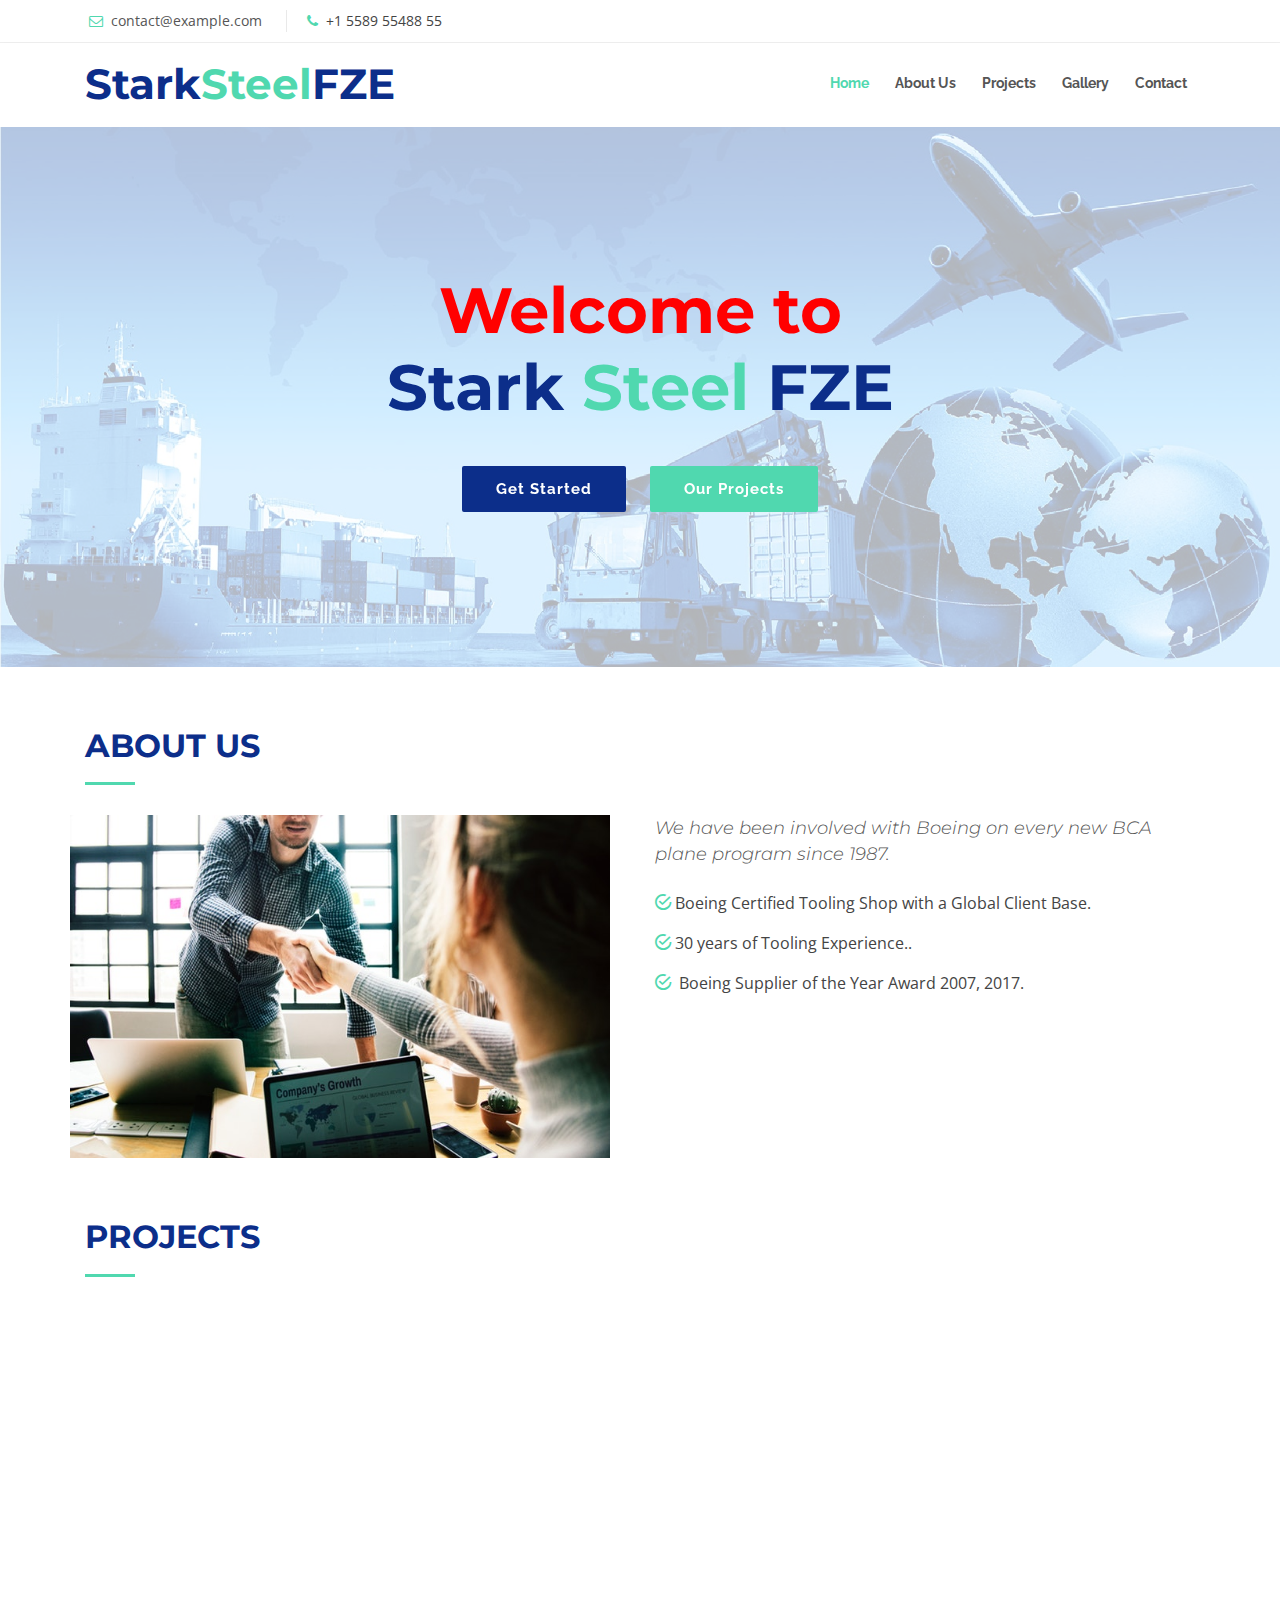
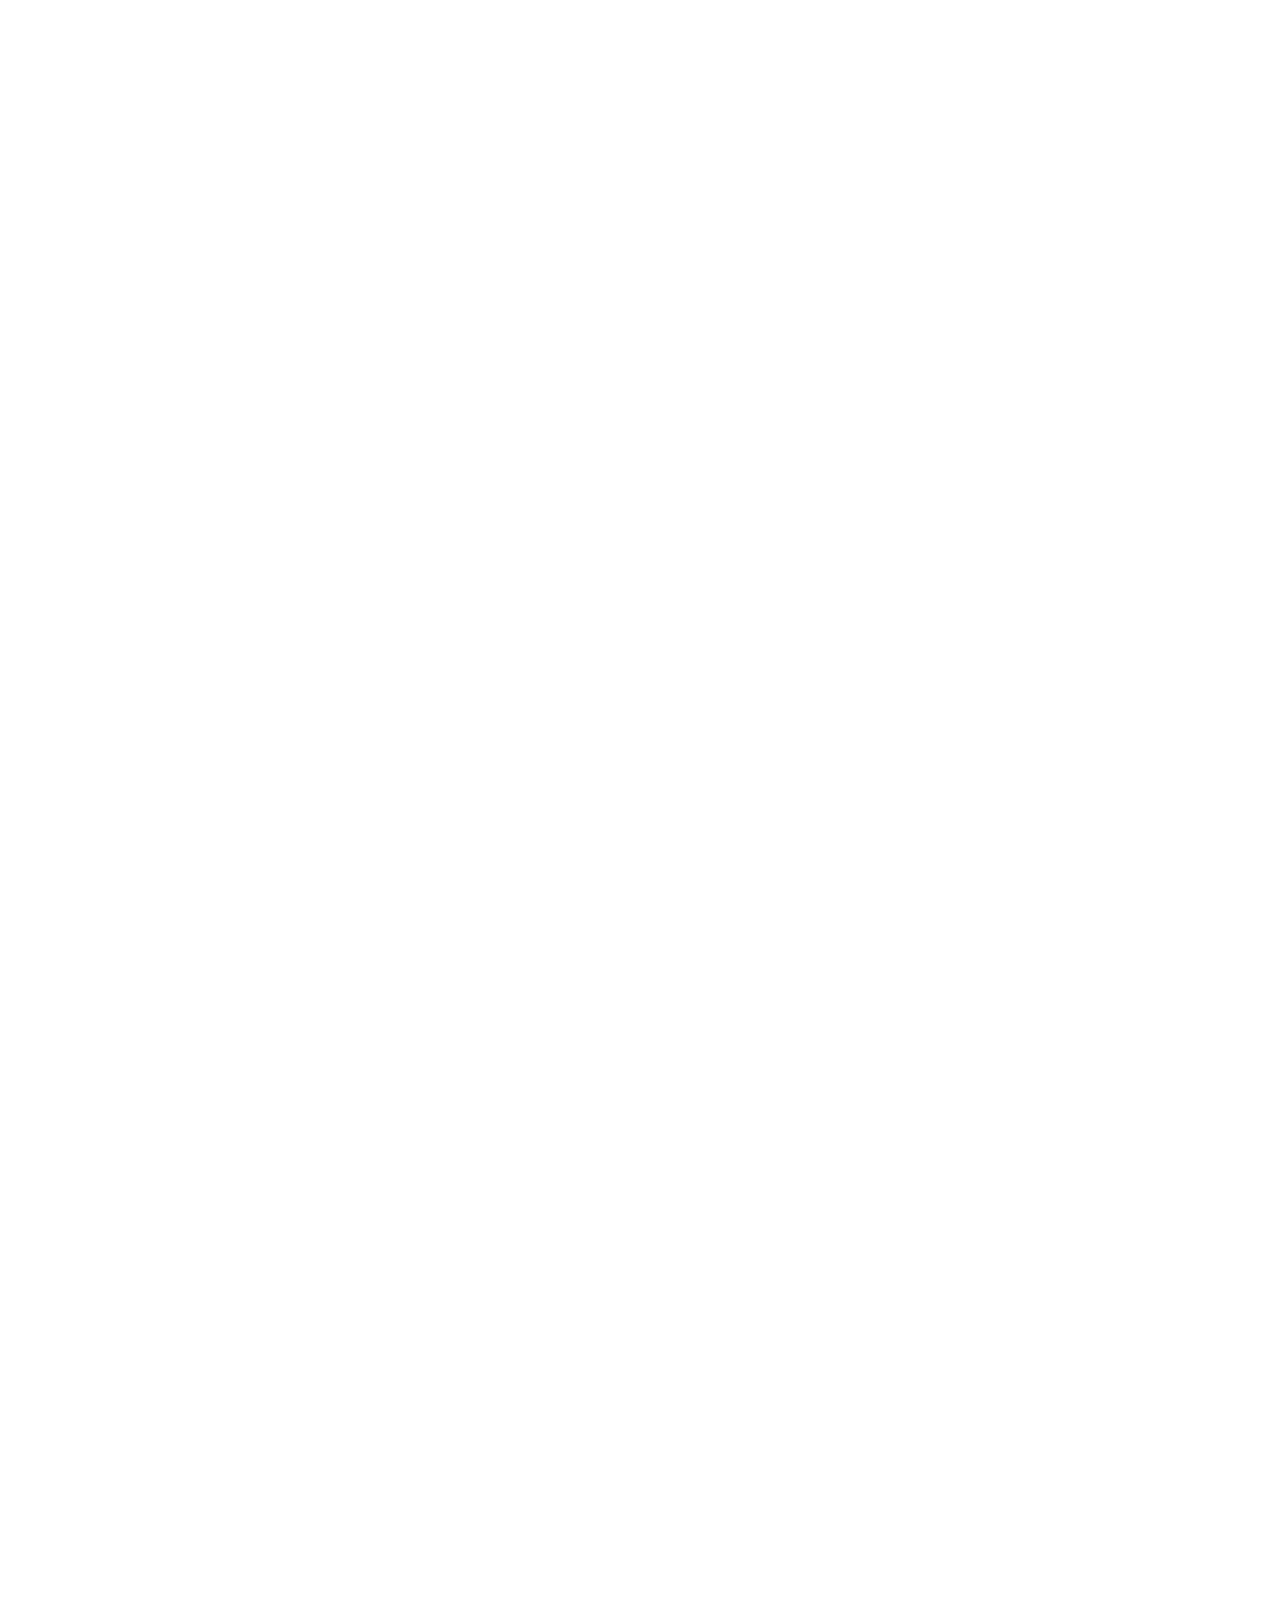
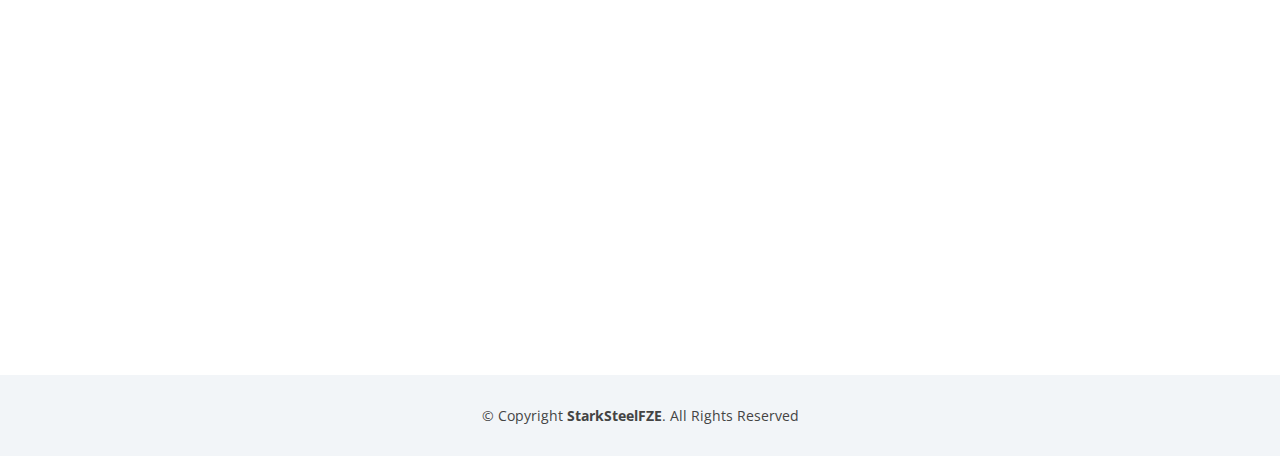
<file: index.html>
<!DOCTYPE html>
<html lang="en">
<head>
  <meta charset="utf-8">
  <title>Stark Steel FZE</title>
  <meta content="width=device-width, initial-scale=1.0" name="viewport">
  <meta content="" name="keywords">
  <meta content="" name="description">

  <!-- Favicons -->
  <link href="img/favicon.png" rel="icon">
  <link href="img/apple-touch-icon.png" rel="apple-touch-icon">

  <!-- Google Fonts -->
  <link href="https://fonts.googleapis.com/css?family=Open+Sans:300,300i,400,400i,700,700i|Raleway:300,400,500,700,800|Montserrat:300,400,700" rel="stylesheet">

  <!-- Bootstrap CSS File -->
  <link href="lib/bootstrap/css/bootstrap.min.css" rel="stylesheet">

  <!-- Libraries CSS Files -->
  <link href="lib/font-awesome/css/font-awesome.min.css" rel="stylesheet">
  <link href="lib/animate/animate.min.css" rel="stylesheet">
  <link href="lib/ionicons/css/ionicons.min.css" rel="stylesheet">
  <link href="lib/owlcarousel/assets/owl.carousel.min.css" rel="stylesheet">
  <link href="lib/magnific-popup/magnific-popup.css" rel="stylesheet">
  <link href="lib/ionicons/css/ionicons.min.css" rel="stylesheet">

  <!-- Main Stylesheet File -->
  <link href="css/style.css" rel="stylesheet">

  <!-- =======================================================
    Theme Name: Reveal
    Theme URL: https://bootstrapmade.com/reveal-bootstrap-corporate-template/
    Author: BootstrapMade.com
    License: https://bootstrapmade.com/license/
  ======================================================= -->
</head>

<body id="body">

  <!--==========================
    Top Bar
  ============================-->
  <section id="topbar" class="d-none d-lg-block">
    <div class="container clearfix">
      <div class="contact-info float-left">
        <i class="fa fa-envelope-o"></i> <a href="mailto:contact@example.com">contact@example.com</a>
        <i class="fa fa-phone"></i> +1 5589 55488 55
      </div>
     
    </div>
  </section>

  <!--==========================
    Header
  ============================-->
  <header id="header">
    <div class="container">

      <div id="logo" class="pull-left">
        <h1><a href="#body" class="scrollto">Stark<span>Steel</span>FZE</a></h1>
        <!-- Uncomment below if you prefer to use an image logo -->
        <!-- <a href="#body"><img src="img/logo.png" alt="" title="" /></a>-->
      </div>

      <nav id="nav-menu-container">
        <ul class="nav-menu">
          <li class="menu-active"><a href="#body">Home</a></li>
          <li><a href="#about">About Us</a></li>
          <li><a href="#services">Projects</a></li>
          <li><a href="#portfolio">Gallery</a></li>
          <li><a href="#contact">Contact</a></li>
        </ul>
      </nav><!-- #nav-menu-container -->
    </div>
  </header><!-- #header -->

  <!--==========================
    Intro Section
  ============================-->
  <section id="intro">

    <div class="intro-content">
      <h2> <span id='kırmızı'>Welcome to </span> <br>Stark <span>Steel</span> FZE </h2>
      <div>
        <a href="#about" class="btn-get-started scrollto">Get Started</a>
        <a href="#services" class="btn-projects scrollto">Our Projects</a>
      </div>
    </div>

    <div id="intro-carousel" class="owl-carousel" >
      <div class="item" style="background-image: url('img/intro-carousel/1.jpg');"></div>
      <div class="item" style="background-image: url('img/intro-carousel/2.jpg');"></div>
      <div class="item" style="background-image: url('img/intro-carousel/3.jpg');"></div>
      <div class="item" style="background-image: url('img/intro-carousel/4.jpg');"></div>
      <div class="item" style="background-image: url('img/intro-carousel/5.jpg');"></div>
    </div>

  </section><!-- #intro -->

  <main id="main">

    <!--==========================
      About Section


      


Boeing Delegated Inspection Facility.

30 years of Tooling Experience.

11 Boeing Gold Excellence Awards.

Boeing Supplier of the Year Award 2007, 2017.


    ============================-->

    <section id="about" class="wow fadeInUp">
        <div class="section-header container">
            <h2>About Us</h2>
        
          </div>
      <div class="container">
        <div class="row">
          <div class="col-lg-6 about-img">
            <img src="img/about-img.jpg" alt="">
          </div>
          <div class="col-lg-6 content">
            <h3>We have been involved with Boeing on every new BCA plane program since 1987.</h3>

            <ul>
              <li><i class="ion-android-checkmark-circle"></i>Boeing Certified Tooling Shop with a Global Client Base.</li>
              <li><i class="ion-android-checkmark-circle"></i>30 years of Tooling Experience..</li>
              <li><i class="ion-android-checkmark-circle"></i>
                Boeing Supplier of the Year Award 2007, 2017.
                </li>
            </ul>

          </div>
        </div>

      </div>
    </section><!-- #about -->

    <!--==========================
      Services Section
    ============================-->
    <section id="services">
      <div class="container">
        <div class="section-header">
          <h2>Projects</h2>

        <div class="row">

          <div class="col-lg-6">
            <div class="box wow fadeInLeft">
              <div class="icon"><img src="img/projects/1.jpg"  height="73" width="73"></div>
              <h4 class="title"><a href="">Greenhouse</a></h4>
              <p class="description">Voluptatum deleniti atque corrupti quos dolores et quas molestias excepturi sint occaecati cupiditate non provident etiro rabeta lingo.</p>
            </div>
          </div>

          <div class="col-lg-6">
            <div class="box wow fadeInRight">
                <div class="icon"><img src="img/projects/2.jpg"  height="73" width="73"></div>
              <h4 class="title"><a href="">Plantation</a></h4>
              <p class="description">Minim veniam, quis nostrud exercitation ullamco laboris nisi ut aliquip ex ea commodo consequat tarad limino ata nodera clas.</p>
            </div>
          </div>

          <div class="col-lg-6">
            <div class="box wow fadeInLeft" data-wow-delay="0.2s">
                <div class="icon"><img src="img/projects/3.jpg"  height="73" width="73"></div>
              <h4 class="title"><a href="">Construction</a></h4>
              <p class="description">Duis aute irure dolor in reprehenderit in voluptate velit esse cillum dolore eu fugiat nulla pariatur trinige zareta lobur trade.</p>
            </div>
          </div>

          <div class="col-lg-6">
            <div class="box wow fadeInRight" data-wow-delay="0.2s">
                <div class="icon"><img src="img/projects/4.jpg"  height="73" width="73"></div>
              <h4 class="title"><a href="">Trade</a></h4>
              <p class="description">Excepteur sint occaecat cupidatat non proident, sunt in culpa qui officia deserunt mollit anim id est laborum rideta zanox satirente madera</p>
            </div>
          </div>

        </div>

      </div>
    </section><!-- #services -->

 
    <!--==========================
      Our Portfolio Section
    ============================-->
    <section id="portfolio" class="wow fadeInUp">
      <div class="container">
        <div class="section-header">
          <h2>GALLERY</h2>
        
        </div>
      </div>

      <div class="container-fluid">
        <div class="row no-gutters">

          <div class="col-lg-3 col-md-4">
            <div class="portfolio-item wow fadeInUp">
              <a href="img/portfolio/1.jpg" class="portfolio-popup">
                <img src="img/portfolio/1.jpg" alt="">
              </a>
            </div>
          </div>

          <div class="col-lg-3 col-md-4">
            <div class="portfolio-item wow fadeInUp">
              <a href="img/portfolio/2.jpg" class="portfolio-popup">
                <img src="img/portfolio/2.jpg" alt="">
              
              </a>
            </div>
          </div>

          <div class="col-lg-3 col-md-4">
            <div class="portfolio-item wow fadeInUp">
              <a href="img/portfolio/3.jpg" class="portfolio-popup">
                <img src="img/portfolio/3.jpg" alt="">
              
              </a>
            </div>
          </div>

          <div class="col-lg-3 col-md-4">
            <div class="portfolio-item wow fadeInUp">
              <a href="img/portfolio/4.jpg" class="portfolio-popup">
                <img src="img/portfolio/4.jpg" alt="">
               
              </a>
            </div>
          </div>

          <div class="col-lg-3 col-md-4">
            <div class="portfolio-item wow fadeInUp">
              <a href="img/portfolio/5.jpg" class="portfolio-popup">
                <img src="img/portfolio/5.jpg" alt="">
              
              </a>
            </div>
          </div>

          <div class="col-lg-3 col-md-4">
            <div class="portfolio-item wow fadeInUp">
              <a href="img/portfolio/6.jpg" class="portfolio-popup">
                <img src="img/portfolio/6.jpg" alt="">
              
              </a>
            </div>
          </div>

          <div class="col-lg-3 col-md-4">
            <div class="portfolio-item wow fadeInUp">
              <a href="img/portfolio/7.jpg" class="portfolio-popup">
                <img src="img/portfolio/7.jpg" alt="">
               
              </a>
            </div>
          </div>

          <div class="col-lg-3 col-md-4">
            <div class="portfolio-item wow fadeInUp">
              <a href="img/portfolio/8.jpg" class="portfolio-popup">
                <img src="img/portfolio/8.jpg" alt="">
               
              </a>
            </div>
          </div>

        </div>

      </div>
    </section><!-- #portfolio -->


    <!--==========================
      Contact Section
    ============================-->
    <section id="contact" class="wow fadeInUp">
      <div class="container">
        <div class="section-header">
          <h2>Contact Us</h2>
          <p>Sed tamen tempor magna labore dolore dolor sint tempor duis magna elit veniam aliqua esse amet veniam enim export quid quid veniam aliqua eram noster malis nulla duis fugiat culpa esse aute nulla ipsum velit export irure minim illum fore</p>
        </div>

        <div class="row contact-info">

          <div class="col-md-4">
            <div class="contact-address">
              <i class="ion-ios-location-outline"></i>
              <h3>Address</h3>
              <address>A108 Adam Street, NY 535022, USA</address>
            </div>
          </div>

          <div class="col-md-4">
            <div class="contact-phone">
              <i class="ion-ios-telephone-outline"></i>
              <h3>Phone Number</h3>
              <p><a href="tel:+155895548855">+1 5589 55488 55</a></p>
            </div>
          </div>

          <div class="col-md-4">
            <div class="contact-email">
              <i class="ion-ios-email-outline"></i>
              <h3>Email</h3>
              <p><a href="mailto:info@example.com">info@example.com</a></p>
            </div>
          </div>

        </div>
      </div>

      <div class="container mb-4">
        <iframe src="https://www.google.com.qa/maps/d/embed?mid=1U3JFNgmi-qPoxDX793dVaJAJeuYMs4d9" width="100%" height="380" frameborder="0" style="border:0" allowfullscreen></iframe>
      </div>


      <div class="container">
        <div class="form">
          <div id="sendmessage">Your message has been sent. Thank you!</div>
          <div id="errormessage"></div>
          <form action="" method="post" role="form" class="contactForm">
            <div class="form-row">
              <div class="form-group col-md-6">
                <input type="text" name="name" class="form-control" id="name" placeholder="Your Name" data-rule="minlen:4" data-msg="Please enter at least 4 chars" />
                <div class="validation"></div>
              </div>
              <div class="form-group col-md-6">
                <input type="email" class="form-control" name="email" id="email" placeholder="Your Email" data-rule="email" data-msg="Please enter a valid email" />
                <div class="validation"></div>
              </div>
            </div>
            <div class="form-group">
              <input type="text" class="form-control" name="subject" id="subject" placeholder="Subject" data-rule="minlen:4" data-msg="Please enter at least 8 chars of subject" />
              <div class="validation"></div>
            </div>
            <div class="form-group">
              <textarea class="form-control" name="message" rows="5" data-rule="required" data-msg="Please write something for us" placeholder="Message"></textarea>
              <div class="validation"></div>
            </div>
            <div class="text-center"><button type="submit">Send Message</button></div>
          </form>
        </div>

      </div>
    </section><!-- #contact -->

  </main>

  <!--==========================
    Footer
  ============================-->
  <footer id="footer">
    <div class="container">
      <div class="copyright">
        &copy; Copyright <strong>StarkSteelFZE</strong>. All Rights Reserved
      </div>
      <div class="credits">
        <!--
          All the links in the footer should remain intact.
          You can delete the links only if you purchased the pro version.
          Licensing information: https://bootstrapmade.com/license/
          Purchase the pro version with working PHP/AJAX contact form: https://bootstrapmade.com/buy/?theme=Reveal
        -->
       <div id='transparent'>Designed by <a href="https://bootstrapmade.com/">BootstrapMade</a></div> 
      </div>
    </div>
  </footer><!-- #footer -->

  <a href="#" class="back-to-top"><i class="fa fa-chevron-up"></i></a>

  <!-- JavaScript Libraries -->
  <script src="lib/jquery/jquery.min.js"></script>
  <script src="lib/jquery/jquery-migrate.min.js"></script>
  <script src="lib/bootstrap/js/bootstrap.bundle.min.js"></script>
  <script src="lib/easing/easing.min.js"></script>
  <script src="lib/superfish/hoverIntent.js"></script>
  <script src="lib/superfish/superfish.min.js"></script>
  <script src="lib/wow/wow.min.js"></script>
  <script src="lib/owlcarousel/owl.carousel.min.js"></script>
  <script src="lib/magnific-popup/magnific-popup.min.js"></script>
  <script src="lib/sticky/sticky.js"></script>

  <!-- Contact Form JavaScript File -->
  <script src="contactform/contactform.js"></script>

  <!-- Template Main Javascript File -->
  <script src="js/main.js"></script>

</body>
</html>
</file>
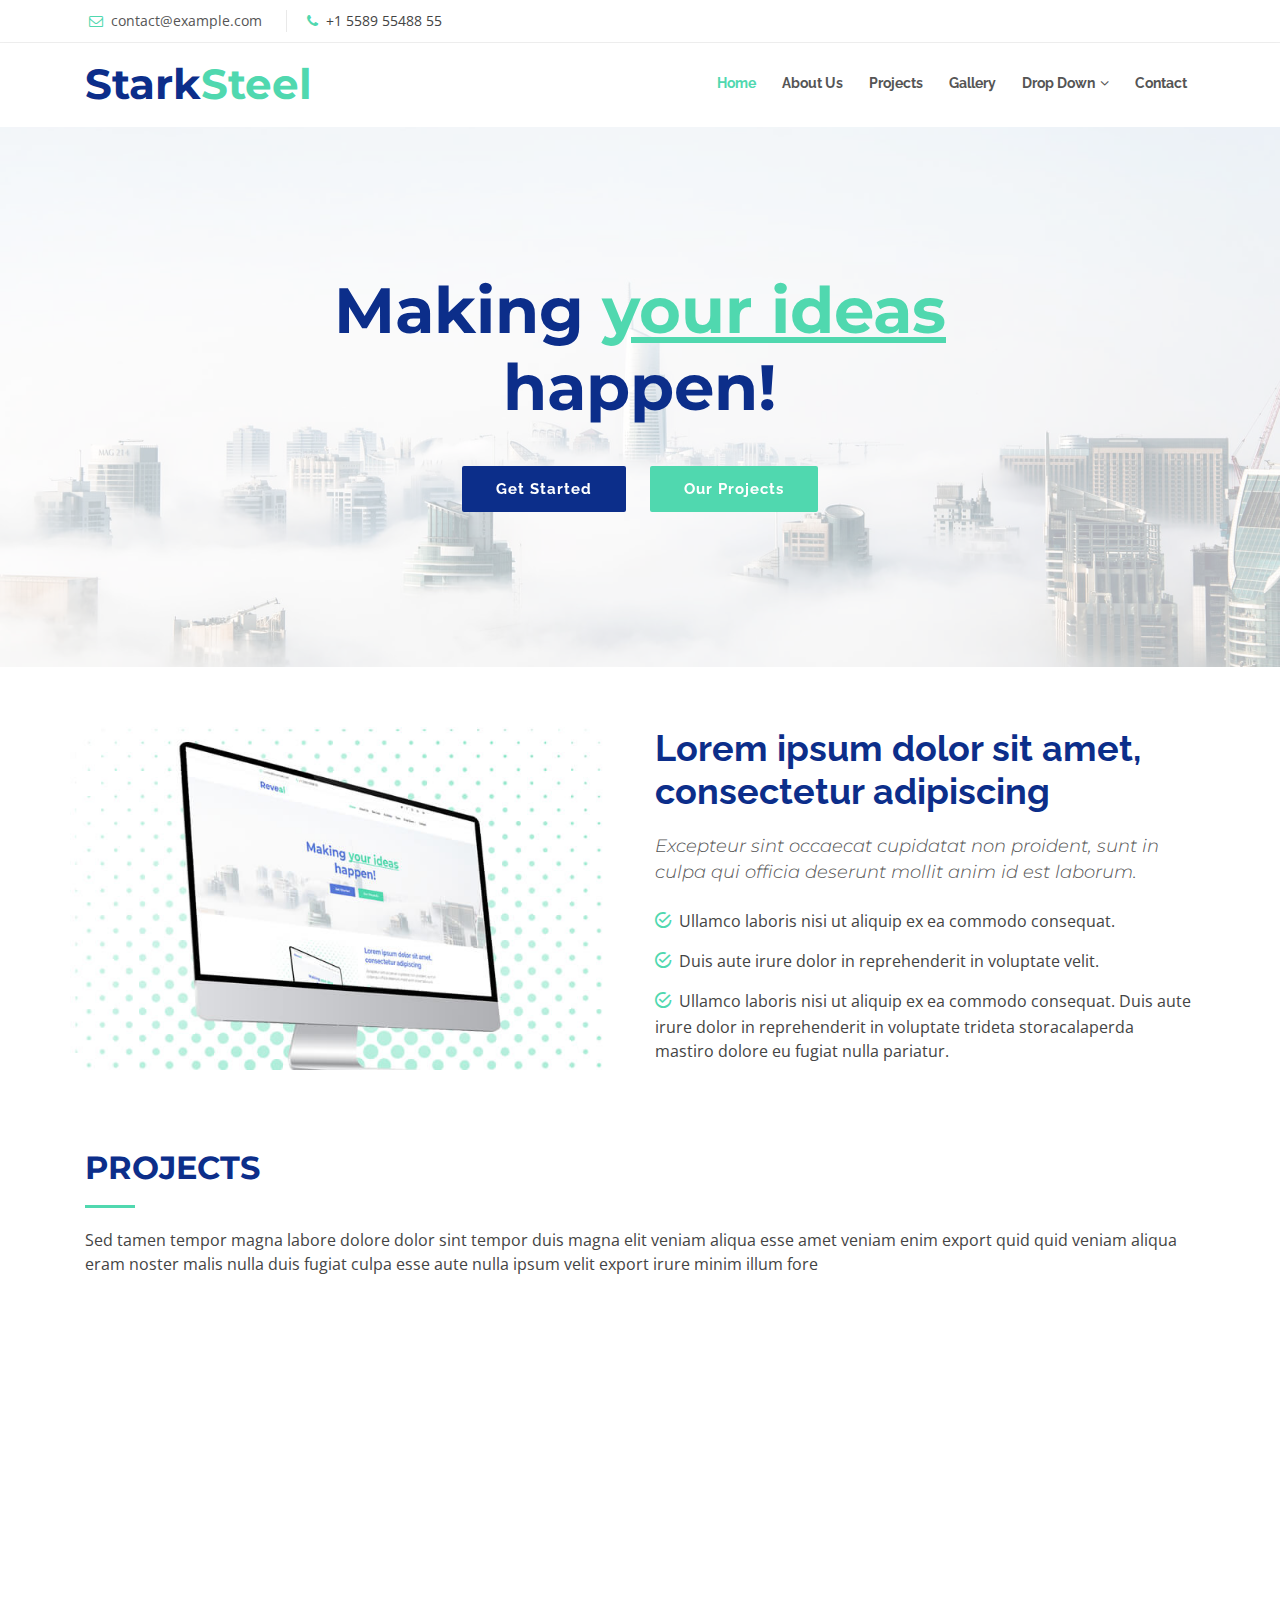
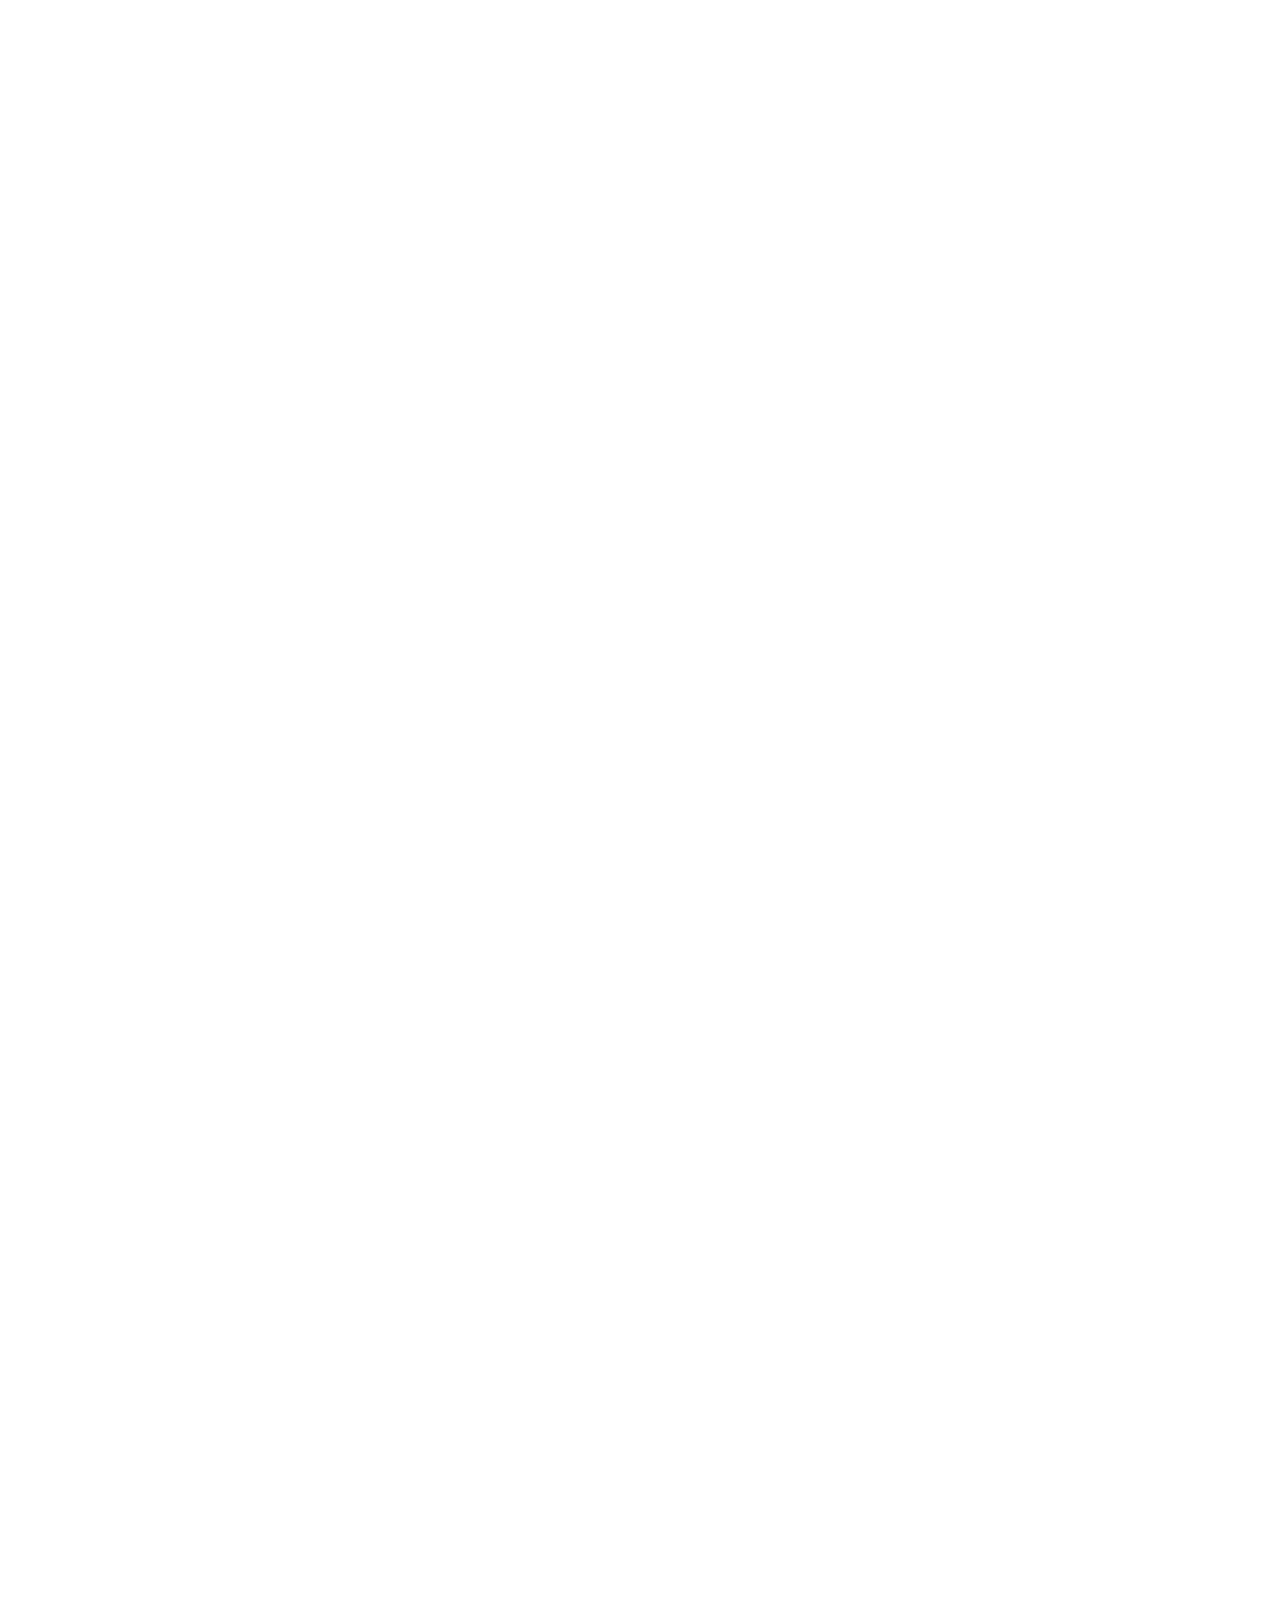
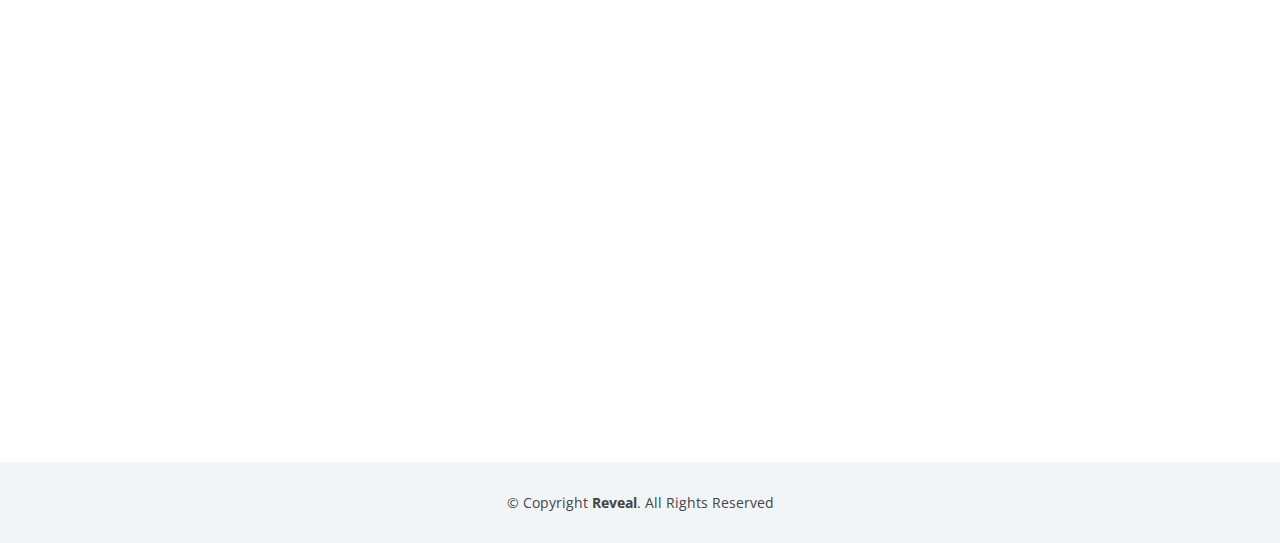
<file: StarkSteel/index.html>
<!DOCTYPE html>
<html lang="en">
<head>
  <meta charset="utf-8">
  <title>Stark Steel</title>
  <meta content="width=device-width, initial-scale=1.0" name="viewport">
  <meta content="" name="keywords">
  <meta content="" name="description">

  <!-- Favicons -->
  <link href="img/favicon.png" rel="icon">
  <link href="img/apple-touch-icon.png" rel="apple-touch-icon">

  <!-- Google Fonts -->
  <link href="https://fonts.googleapis.com/css?family=Open+Sans:300,300i,400,400i,700,700i|Raleway:300,400,500,700,800|Montserrat:300,400,700" rel="stylesheet">

  <!-- Bootstrap CSS File -->
  <link href="lib/bootstrap/css/bootstrap.min.css" rel="stylesheet">

  <!-- Libraries CSS Files -->
  <link href="lib/font-awesome/css/font-awesome.min.css" rel="stylesheet">
  <link href="lib/animate/animate.min.css" rel="stylesheet">
  <link href="lib/ionicons/css/ionicons.min.css" rel="stylesheet">
  <link href="lib/owlcarousel/assets/owl.carousel.min.css" rel="stylesheet">
  <link href="lib/magnific-popup/magnific-popup.css" rel="stylesheet">
  <link href="lib/ionicons/css/ionicons.min.css" rel="stylesheet">

  <!-- Main Stylesheet File -->
  <link href="css/style.css" rel="stylesheet">

  <!-- =======================================================
    Theme Name: Reveal
    Theme URL: https://bootstrapmade.com/reveal-bootstrap-corporate-template/
    Author: BootstrapMade.com
    License: https://bootstrapmade.com/license/
  ======================================================= -->
</head>

<body id="body">

  <!--==========================
    Top Bar
  ============================-->
  <section id="topbar" class="d-none d-lg-block">
    <div class="container clearfix">
      <div class="contact-info float-left">
        <i class="fa fa-envelope-o"></i> <a href="mailto:contact@example.com">contact@example.com</a>
        <i class="fa fa-phone"></i> +1 5589 55488 55
      </div>
     
    </div>
  </section>

  <!--==========================
    Header
  ============================-->
  <header id="header">
    <div class="container">

      <div id="logo" class="pull-left">
        <h1><a href="#body" class="scrollto">Stark<span>Steel</span></a></h1>
        <!-- Uncomment below if you prefer to use an image logo -->
        <!-- <a href="#body"><img src="img/logo.png" alt="" title="" /></a>-->
      </div>

      <nav id="nav-menu-container">
        <ul class="nav-menu">
          <li class="menu-active"><a href="#body">Home</a></li>
          <li><a href="#about">About Us</a></li>
          <li><a href="#services">Projects</a></li>
          <li><a href="#portfolio">Gallery</a></li>
          <li class="menu-has-children"><a href="">Drop Down</a>
            <ul>
              <li><a href="#">Drop Down 1</a></li>
              <li><a href="#">Drop Down 3</a></li>
              <li><a href="#">Drop Down 4</a></li>
              <li><a href="#">Drop Down 5</a></li>
            </ul>
          </li>
          <li><a href="#contact">Contact</a></li>
        </ul>
      </nav><!-- #nav-menu-container -->
    </div>
  </header><!-- #header -->

  <!--==========================
    Intro Section
  ============================-->
  <section id="intro">

    <div class="intro-content">
      <h2>Making <span>your ideas</span><br>happen!</h2>
      <div>
        <a href="#about" class="btn-get-started scrollto">Get Started</a>
        <a href="#portfolio" class="btn-projects scrollto">Our Projects</a>
      </div>
    </div>

    <div id="intro-carousel" class="owl-carousel" >
      <div class="item" style="background-image: url('img/intro-carousel/1.jpg');"></div>
      <div class="item" style="background-image: url('img/intro-carousel/2.jpg');"></div>
      <div class="item" style="background-image: url('img/intro-carousel/3.jpg');"></div>
      <div class="item" style="background-image: url('img/intro-carousel/4.jpg');"></div>
      <div class="item" style="background-image: url('img/intro-carousel/5.jpg');"></div>
    </div>

  </section><!-- #intro -->

  <main id="main">

    <!--==========================
      About Section
    ============================-->
    <section id="about" class="wow fadeInUp">
      <div class="container">
        <div class="row">
          <div class="col-lg-6 about-img">
            <img src="img/about-img.jpg" alt="">
          </div>

          <div class="col-lg-6 content">
            <h2>Lorem ipsum dolor sit amet, consectetur adipiscing</h2>
            <h3>Excepteur sint occaecat cupidatat non proident, sunt in culpa qui officia deserunt mollit anim id est laborum.</h3>

            <ul>
              <li><i class="ion-android-checkmark-circle"></i> Ullamco laboris nisi ut aliquip ex ea commodo consequat.</li>
              <li><i class="ion-android-checkmark-circle"></i> Duis aute irure dolor in reprehenderit in voluptate velit.</li>
              <li><i class="ion-android-checkmark-circle"></i> Ullamco laboris nisi ut aliquip ex ea commodo consequat. Duis aute irure dolor in reprehenderit in voluptate trideta storacalaperda mastiro dolore eu fugiat nulla pariatur.</li>
            </ul>

          </div>
        </div>

      </div>
    </section><!-- #about -->

    <!--==========================
      Services Section
    ============================-->
    <section id="services">
      <div class="container">
        <div class="section-header">
          <h2>Projects</h2>
          <p>Sed tamen tempor magna labore dolore dolor sint tempor duis magna elit veniam aliqua esse amet veniam enim export quid quid veniam aliqua eram noster malis nulla duis fugiat culpa esse aute nulla ipsum velit export irure minim illum fore</p>
        </div>

        <div class="row">

          <div class="col-lg-6">
            <div class="box wow fadeInLeft">
              <div class="icon"><i class="fa fa-bar-chart"></i></div>
              <h4 class="title"><a href="">Lorem Ipsum</a></h4>
              <p class="description">Voluptatum deleniti atque corrupti quos dolores et quas molestias excepturi sint occaecati cupiditate non provident etiro rabeta lingo.</p>
            </div>
          </div>

          <div class="col-lg-6">
            <div class="box wow fadeInRight">
              <div class="icon"><i class="fa fa-picture-o"></i></div>
              <h4 class="title"><a href="">Dolor Sitema</a></h4>
              <p class="description">Minim veniam, quis nostrud exercitation ullamco laboris nisi ut aliquip ex ea commodo consequat tarad limino ata nodera clas.</p>
            </div>
          </div>

          <div class="col-lg-6">
            <div class="box wow fadeInLeft" data-wow-delay="0.2s">
              <div class="icon"><i class="fa fa-shopping-bag"></i></div>
              <h4 class="title"><a href="">Sed ut perspiciatis</a></h4>
              <p class="description">Duis aute irure dolor in reprehenderit in voluptate velit esse cillum dolore eu fugiat nulla pariatur trinige zareta lobur trade.</p>
            </div>
          </div>

          <div class="col-lg-6">
            <div class="box wow fadeInRight" data-wow-delay="0.2s">
              <div class="icon"><i class="fa fa-map"></i></div>
              <h4 class="title"><a href="">Magni Dolores</a></h4>
              <p class="description">Excepteur sint occaecat cupidatat non proident, sunt in culpa qui officia deserunt mollit anim id est laborum rideta zanox satirente madera</p>
            </div>
          </div>

        </div>

      </div>
    </section><!-- #services -->

 
    <!--==========================
      Our Portfolio Section
    ============================-->
    <section id="portfolio" class="wow fadeInUp">
      <div class="container">
        <div class="section-header">
          <h2>GALLERY</h2>
          <p>Sed tamen tempor magna labore dolore dolor sint tempor duis magna elit veniam aliqua esse amet veniam enim export quid quid veniam aliqua eram noster malis nulla duis fugiat culpa esse aute nulla ipsum velit export irure minim illum fore</p>
        </div>
      </div>

      <div class="container-fluid">
        <div class="row no-gutters">

          <div class="col-lg-3 col-md-4">
            <div class="portfolio-item wow fadeInUp">
              <a href="img/portfolio/1.jpg" class="portfolio-popup">
                <img src="img/portfolio/1.jpg" alt="">
              </a>
            </div>
          </div>

          <div class="col-lg-3 col-md-4">
            <div class="portfolio-item wow fadeInUp">
              <a href="img/portfolio/2.jpg" class="portfolio-popup">
                <img src="img/portfolio/2.jpg" alt="">
              
              </a>
            </div>
          </div>

          <div class="col-lg-3 col-md-4">
            <div class="portfolio-item wow fadeInUp">
              <a href="img/portfolio/3.jpg" class="portfolio-popup">
                <img src="img/portfolio/3.jpg" alt="">
              
              </a>
            </div>
          </div>

          <div class="col-lg-3 col-md-4">
            <div class="portfolio-item wow fadeInUp">
              <a href="img/portfolio/4.jpg" class="portfolio-popup">
                <img src="img/portfolio/4.jpg" alt="">
               
              </a>
            </div>
          </div>

          <div class="col-lg-3 col-md-4">
            <div class="portfolio-item wow fadeInUp">
              <a href="img/portfolio/5.jpg" class="portfolio-popup">
                <img src="img/portfolio/5.jpg" alt="">
              
              </a>
            </div>
          </div>

          <div class="col-lg-3 col-md-4">
            <div class="portfolio-item wow fadeInUp">
              <a href="img/portfolio/6.jpg" class="portfolio-popup">
                <img src="img/portfolio/6.jpg" alt="">
              
              </a>
            </div>
          </div>

          <div class="col-lg-3 col-md-4">
            <div class="portfolio-item wow fadeInUp">
              <a href="img/portfolio/7.jpg" class="portfolio-popup">
                <img src="img/portfolio/7.jpg" alt="">
               
              </a>
            </div>
          </div>

          <div class="col-lg-3 col-md-4">
            <div class="portfolio-item wow fadeInUp">
              <a href="img/portfolio/8.jpg" class="portfolio-popup">
                <img src="img/portfolio/8.jpg" alt="">
               
              </a>
            </div>
          </div>

        </div>

      </div>
    </section><!-- #portfolio -->


    <!--==========================
      Contact Section
    ============================-->
    <section id="contact" class="wow fadeInUp">
      <div class="container">
        <div class="section-header">
          <h2>Contact Us</h2>
          <p>Sed tamen tempor magna labore dolore dolor sint tempor duis magna elit veniam aliqua esse amet veniam enim export quid quid veniam aliqua eram noster malis nulla duis fugiat culpa esse aute nulla ipsum velit export irure minim illum fore</p>
        </div>

        <div class="row contact-info">

          <div class="col-md-4">
            <div class="contact-address">
              <i class="ion-ios-location-outline"></i>
              <h3>Address</h3>
              <address>A108 Adam Street, NY 535022, USA</address>
            </div>
          </div>

          <div class="col-md-4">
            <div class="contact-phone">
              <i class="ion-ios-telephone-outline"></i>
              <h3>Phone Number</h3>
              <p><a href="tel:+155895548855">+1 5589 55488 55</a></p>
            </div>
          </div>

          <div class="col-md-4">
            <div class="contact-email">
              <i class="ion-ios-email-outline"></i>
              <h3>Email</h3>
              <p><a href="mailto:info@example.com">info@example.com</a></p>
            </div>
          </div>

        </div>
      </div>

      <div class="container mb-4 mymap">
        <iframe src="https://www.google.com.qa/maps/d/embed?mid=1U3JFNgmi-qPoxDX793dVaJAJeuYMs4d9" width="480" height="480"></iframe>
      </div>

      <div class="container">
        <div class="form">
          <div id="sendmessage">Your message has been sent. Thank you!</div>
          <div id="errormessage"></div>
          <form action="" method="post" role="form" class="contactForm">
            <div class="form-row">
              <div class="form-group col-md-6">
                <input type="text" name="name" class="form-control" id="name" placeholder="Your Name" data-rule="minlen:4" data-msg="Please enter at least 4 chars" />
                <div class="validation"></div>
              </div>
              <div class="form-group col-md-6">
                <input type="email" class="form-control" name="email" id="email" placeholder="Your Email" data-rule="email" data-msg="Please enter a valid email" />
                <div class="validation"></div>
              </div>
            </div>
            <div class="form-group">
              <input type="text" class="form-control" name="subject" id="subject" placeholder="Subject" data-rule="minlen:4" data-msg="Please enter at least 8 chars of subject" />
              <div class="validation"></div>
            </div>
            <div class="form-group">
              <textarea class="form-control" name="message" rows="5" data-rule="required" data-msg="Please write something for us" placeholder="Message"></textarea>
              <div class="validation"></div>
            </div>
            <div class="text-center"><button type="submit">Send Message</button></div>
          </form>
        </div>

      </div>
    </section><!-- #contact -->

  </main>

  <!--==========================
    Footer
  ============================-->
  <footer id="footer">
    <div class="container">
      <div class="copyright">
        &copy; Copyright <strong>Reveal</strong>. All Rights Reserved
      </div>
      <div class="credits">
        <!--
          All the links in the footer should remain intact.
          You can delete the links only if you purchased the pro version.
          Licensing information: https://bootstrapmade.com/license/
          Purchase the pro version with working PHP/AJAX contact form: https://bootstrapmade.com/buy/?theme=Reveal
        -->
       <div id='transparent'>Designed by <a href="https://bootstrapmade.com/">BootstrapMade</a></div> 
      </div>
    </div>
  </footer><!-- #footer -->

  <a href="#" class="back-to-top"><i class="fa fa-chevron-up"></i></a>

  <!-- JavaScript Libraries -->
  <script src="lib/jquery/jquery.min.js"></script>
  <script src="lib/jquery/jquery-migrate.min.js"></script>
  <script src="lib/bootstrap/js/bootstrap.bundle.min.js"></script>
  <script src="lib/easing/easing.min.js"></script>
  <script src="lib/superfish/hoverIntent.js"></script>
  <script src="lib/superfish/superfish.min.js"></script>
  <script src="lib/wow/wow.min.js"></script>
  <script src="lib/owlcarousel/owl.carousel.min.js"></script>
  <script src="lib/magnific-popup/magnific-popup.min.js"></script>
  <script src="lib/sticky/sticky.js"></script>

  <!-- Contact Form JavaScript File -->
  <script src="contactform/contactform.js"></script>

  <!-- Template Main Javascript File -->
  <script src="js/main.js"></script>

</body>
</html>
</file>
<file: css/style.css>
/*
  Theme Name: Reveal
  Theme URL: https://bootstrapmade.com/reveal-bootstrap-corporate-template/
  Author: BootstrapMade.com
  License: https://bootstrapmade.com/license/
*/

/*--------------------------------------------------------------
# General
--------------------------------------------------------------*/

body {
  background: #fff;
  color: #444;
  font-family: "Open Sans", sans-serif;
}

#kırmızı{
  color: red !important;
}


a {
  color: #50d8af;
  transition: 0.5s;
}

a:hover,
a:active,
a:focus {
  color: #51d8af;
  outline: none;
  text-decoration: none;
}

p {
  padding: 0;
  margin: 0 0 30px 0;
}

h1,
h2,
h3,
h4,
h5,
h6 {
  font-family: "Montserrat", sans-serif;
  font-weight: 400;
  margin: 0 0 20px 0;
  padding: 0;
}

/* Back to top button */

.back-to-top {
  position: fixed;
  display: none;
  background: #50d8af;
  color: #fff;
  padding: 6px 12px 9px 12px;
  font-size: 16px;
  border-radius: 2px;
  right: 15px;
  bottom: 15px;
  transition: background 0.5s;
}

.back-to-top:focus {
  background: #50d8af;
  color: #fff;
  outline: none;
}

.back-to-top:hover {
  background: #0c2e8a;
  color: #fff;
}

/*--------------------------------------------------------------
# Top Bar
--------------------------------------------------------------*/

#topbar {
  background: #fff;
  padding: 10px 0;
  border-bottom: 1px solid #eee;
  font-size: 14px;
}

#topbar .contact-info a {
  line-height: 1;
  color: #555;
}

#topbar .contact-info a:hover {
  color: #50d8af;
}

#topbar .contact-info i {
  color: #50d8af;
  padding: 4px;
}

#topbar .contact-info .fa-phone {
  padding-left: 20px;
  margin-left: 20px;
  border-left: 1px solid #e9e9e9;
}

#topbar .social-links a {
  color: #555;
  padding: 4px 12px;
  display: inline-block;
  line-height: 1px;
  border-left: 1px solid #e9e9e9;
}

#topbar .social-links a:hover {
  color: #50d8af;
}

#topbar .social-links a:first-child {
  border-left: 0;
}

/*--------------------------------------------------------------
# Header
--------------------------------------------------------------*/

#header {
  padding: 20px 0;
  height: 84px;
  transition: all 0.5s;
  z-index: 997;
  background: #fff;
  box-shadow: 0px 6px 9px 0px rgba(0, 0, 0, 0.06);
}

#header #logo h1 {
  font-size: 42px;
  margin: 0;
  padding: 0;
  line-height: 1;
  font-family: "Montserrat", sans-serif;
  font-weight: 700;
}

#header #logo h1 a {
  color: #0c2e8a;
  line-height: 1;
  display: inline-block;
}

#header #logo h1 a span {
  color: #50d8af;
}

#header #logo img {
  padding: 0;
  margin: 0;
}

/*--------------------------------------------------------------
# Intro Section
--------------------------------------------------------------*/

#intro {
  width: 100%;
  height: 60vh;
  position: relative;
  background: url("../img/intro-carousel/1.jpg") no-repeat;
  background-size: cover;
}

#intro .intro-content {
  position: absolute;
  bottom: 0;
  top: 0;
  left: 0;
  right: 0;
  z-index: 10;
  display: -webkit-box;
  display: -webkit-flex;
  display: -ms-flexbox;
  display: flex;
  -webkit-box-pack: center;
  -webkit-justify-content: center;
  -ms-flex-pack: center;
  justify-content: center;
  -webkit-box-align: center;
  -webkit-align-items: center;
  -ms-flex-align: center;
  align-items: center;
  -webkit-box-orient: vertical;
  -webkit-box-direction: normal;
  -webkit-flex-direction: column;
  -ms-flex-direction: column;
  flex-direction: column;
  text-align: center;
}

#intro .intro-content h2 {
  color: #0c2e8a;
  margin-bottom: 30px;
  font-size: 64px;
  font-weight: 700;
}

#intro .intro-content h2 span {
  color: #50d8af;
  text-decoration: none;
}

#intro .intro-content .btn-get-started,
#intro .intro-content .btn-projects {
  font-family: "Raleway", sans-serif;
  font-size: 15px;
  font-weight: bold;
  letter-spacing: 1px;
  display: inline-block;
  padding: 10px 32px;
  border-radius: 2px;
  transition: 0.5s;
  margin: 10px;
  color: #fff;
}

#intro .intro-content .btn-get-started {
  background: #0c2e8a;
  border: 2px solid #0c2e8a;
}

#intro .intro-content .btn-get-started:hover {
  background: none;
  color: #0c2e8a;
}

#intro .intro-content .btn-projects {
  background: #50d8af;
  border: 2px solid #50d8af;
}

#intro .intro-content .btn-projects:hover {
  background: none;
  color: #50d8af;
}

#intro #intro-carousel {
  z-index: 8;
}

#intro #intro-carousel::before {
  content: '';
  background-color: rgba(255, 255, 255, 0.7);
  position: absolute;
  height: 100%;
  width: 100%;
  top: 0;
  right: 0;
  left: 0;
  bottom: 0;
  z-index: 7;
}

#intro #intro-carousel .item {
  width: 100%;
  height: 60vh;
  background-size: cover;
  background-position: center;
  background-repeat: no-repeat;
  transition-property: opacity;
}

/*--------------------------------------------------------------
# Navigation Menu
--------------------------------------------------------------*/

/* Nav Menu Essentials */

.nav-menu,
.nav-menu * {
  margin: 0;
  padding: 0;
  list-style: none;
}

.nav-menu ul {
  position: absolute;
  display: none;
  top: 100%;
  left: 0;
  z-index: 99;
}

.nav-menu li {
  position: relative;
  white-space: nowrap;
}

.nav-menu > li {
  float: left;
}

.nav-menu li:hover > ul,
.nav-menu li.sfHover > ul {
  display: block;
}

.nav-menu ul ul {
  top: 0;
  left: 100%;
}

.nav-menu ul li {
  min-width: 180px;
}

/* Nav Menu Arrows */

.sf-arrows .sf-with-ul {
  padding-right: 22px;
}

.sf-arrows .sf-with-ul:after {
  content: "\f107";
  position: absolute;
  right: 8px;
  font-family: FontAwesome;
  font-style: normal;
  font-weight: normal;
}

.sf-arrows ul .sf-with-ul:after {
  content: "\f105";
}

/* Nav Meu Container */

#nav-menu-container {
  float: right;
  margin: 0;
}

/* Nav Meu Styling */

.nav-menu a {
  padding: 10px 8px;
  text-decoration: none;
  display: inline-block;
  color: #555;
  font-family: "Raleway", sans-serif;
  font-weight: 700;
  font-size: 14px;
  outline: none;
}

.nav-menu li:hover > a,
.nav-menu .menu-active > a {
  color: #50d8af;
}

.nav-menu > li {
  margin-left: 10px;
}

.nav-menu ul {
  margin: 4px 0 0 0;
  padding: 10px;
  box-shadow: 0px 0px 30px rgba(127, 137, 161, 0.25);
  background: #fff;
}

.nav-menu ul li {
  transition: 0.3s;
}

.nav-menu ul li a {
  padding: 10px;
  color: #333;
  transition: 0.3s;
  display: block;
  font-size: 13px;
  text-transform: none;
}

.nav-menu ul li:hover > a {
  color: #50d8af;
}

.nav-menu ul ul {
  margin: 0;
}

/* Mobile Nav Toggle */

#mobile-nav-toggle {
  position: fixed;
  right: 0;
  top: 0;
  z-index: 999;
  margin: 20px 20px 0 0;
  border: 0;
  background: none;
  font-size: 24px;
  display: none;
  transition: all 0.4s;
  outline: none;
  cursor: pointer;
}

#mobile-nav-toggle i {
  color: #555;
}

/* Mobile Nav Styling */

#mobile-nav {
  position: fixed;
  top: 0;
  padding-top: 18px;
  bottom: 0;
  z-index: 998;
  background: rgba(52, 59, 64, 0.9);
  left: -260px;
  width: 260px;
  overflow-y: auto;
  transition: 0.4s;
}

#mobile-nav ul {
  padding: 0;
  margin: 0;
  list-style: none;
}

#mobile-nav ul li {
  position: relative;
}

#mobile-nav ul li a {
  color: #fff;
  font-size: 16px;
  overflow: hidden;
  padding: 10px 22px 10px 15px;
  position: relative;
  text-decoration: none;
  width: 100%;
  display: block;
  outline: none;
}

#mobile-nav ul li a:hover {
  color: #fff;
}

#mobile-nav ul li li {
  padding-left: 30px;
}

#mobile-nav ul .menu-has-children i {
  position: absolute;
  right: 0;
  z-index: 99;
  padding: 15px;
  cursor: pointer;
  color: #fff;
}

#mobile-nav ul .menu-has-children i.fa-chevron-up {
  color: #50d8af;
}

#mobile-nav ul .menu-item-active {
  color: #50d8af;
}

#mobile-body-overly {
  width: 100%;
  height: 100%;
  z-index: 997;
  top: 0;
  left: 0;
  position: fixed;
  background: rgba(52, 59, 64, 0.9);
  display: none;
}

/* Mobile Nav body classes */

body.mobile-nav-active {
  overflow: hidden;
}

body.mobile-nav-active #mobile-nav {
  left: 0;
}

body.mobile-nav-active #mobile-nav-toggle {
  color: #fff;
}

/*--------------------------------------------------------------
# Sections
--------------------------------------------------------------*/

/* Sections Header
--------------------------------*/

.section-header {
  margin-bottom: 30px;
}

.section-header h2 {
  font-size: 32px;
  color: #0c2e8a;
  text-transform: uppercase;
  font-weight: 700;
  position: relative;
  padding-bottom: 20px;
}

.section-header h2::before {
  content: '';
  position: absolute;
  display: block;
  width: 50px;
  height: 3px;
  background: #50d8af;
  bottom: 0;
  left: 0;
}

.section-header p {
  padding: 0;
  margin: 0;
}

/* About Section
--------------------------------*/

#about {
  padding: 60px 0 30px 0;
}

#about .about-img {
  overflow: hidden;
}

#about .about-img img {
  margin-left: -15px;
  max-width: 100%;
}

#about .content h2 {
  color: #0c2e8a;
  font-weight: 700;
  font-size: 36px;
  font-family: "Raleway", sans-serif;
}

#about .content h3 {
  color: #555;
  font-weight: 300;
  font-size: 18px;
  line-height: 26px;
  font-style: italic;
}

#about .content p {
  line-height: 26px;
}

#about .content p:last-child {
  margin-bottom: 0;
}

#about .content i {
  font-size: 20px;
  padding-right: 4px;
  color: #50d8af;
}

#about .content ul {
  list-style: none;
  padding: 0;
}

#about .content ul li {
  padding-bottom: 10px;
}

/* Services Section
--------------------------------*/

#services {
  padding: 30px 0 0 0;
}

#services .box {
  padding: 40px;
  margin-bottom: 40px;
  box-shadow: 10px 10px 15px rgba(73, 78, 92, 0.1);
  background: #fff;
  transition: 0.4s;
}

#services .box:hover {
  box-shadow: 0px 0px 30px rgba(73, 78, 92, 0.15);
  transform: translateY(-10px);
  -webkit-transform: translateY(-10px);
  -moz-transform: translateY(-10px);
}

#services .box .icon {
  float: left;
}

#services .box .icon i {
  color: #444;
  font-size: 64px;
  transition: 0.5s;
  line-height: 0;
  margin-top: 34px;
}

#services .box .icon i:before {
  background: #0c2e8a;
  background: linear-gradient(45deg, #50d8af 0%, #a3ebd5 100%);
  background-clip: border-box;
  -webkit-background-clip: text;
  -webkit-text-fill-color: transparent;
}

#services .box h4 {
  margin-left: 100px;
  font-weight: 700;
  margin-bottom: 15px;
  font-size: 22px;
}

#services .box h4 a {
  color: #444;
}

#services .box p {
  font-size: 14px;
  margin-left: 100px;
  margin-bottom: 0;
  line-height: 24px;
}

/* Clients Section
--------------------------------*/

#clients {
  padding: 30px 0;
}

#clients img {
  max-width: 100%;
  opacity: 0.5;
  transition: 0.3s;
  padding: 15px 0;
}

#clients img:hover {
  opacity: 1;
}

#clients .owl-nav,
#clients .owl-dots {
  margin-top: 5px;
  text-align: center;
}

#clients .owl-dot {
  display: inline-block;
  margin: 0 5px;
  width: 12px;
  height: 12px;
  border-radius: 50%;
  background-color: #ddd;
}

#clients .owl-dot.active {
  background-color: #50d8af;
}

/* Our Portfolio Section
--------------------------------*/

#portfolio {
  background: #fff;
  padding: 30px 0;
}

#portfolio .portfolio-overlay {
  position: absolute;
  top: 0;
  right: 0;
  bottom: 0;
  left: 0;
  width: 100%;
  height: 100%;
  opacity: 1;
  transition: all ease-in-out 0.4s;
}

#portfolio .portfolio-item {
  overflow: hidden;
  position: relative;
  padding: 0;
  vertical-align: middle;
  text-align: center;
}

#portfolio .portfolio-item h2 {
  color: #ffffff;
  font-size: 24px;
  margin: 0;
  text-transform: capitalize;
  font-weight: 700;
}

#portfolio .portfolio-item img {
  transition: all ease-in-out 0.4s;
  width: 100%;
}

#portfolio .portfolio-item:hover img {
  -webkit-transform: scale(1.1);
  transform: scale(1.1);
}

#portfolio .portfolio-item:hover .portfolio-overlay {
  opacity: 1;
  background: rgba(0, 0, 0, 0.7);
}

#portfolio .portfolio-info {
  position: absolute;
  top: 50%;
  left: 50%;
  -webkit-transform: translate(-50%, -50%);
  transform: translate(-50%, -50%);
}

/* Testimonials Section
--------------------------------*/

#testimonials {
  padding: 30px 0;
}

#testimonials .testimonial-item {
  box-sizing: content-box;
  padding: 30px 30px 0 30px;
  margin: 30px 15px;
  text-align: center;
  min-height: 350px;
  box-shadow: 0px 2px 12px rgba(0, 0, 0, 0.08);
}

#testimonials .testimonial-item .testimonial-img {
  width: 90px;
  border-radius: 50%;
  border: 4px solid #fff;
  margin: 0 auto;
}

#testimonials .testimonial-item h3 {
  font-size: 18px;
  font-weight: bold;
  margin: 10px 0 5px 0;
  color: #111;
}

#testimonials .testimonial-item h4 {
  font-size: 14px;
  color: #999;
  margin: 0;
}

#testimonials .testimonial-item .quote-sign-left {
  margin-top: -15px;
  padding-right: 10px;
  display: inline-block;
  width: 37px;
}

#testimonials .testimonial-item .quote-sign-right {
  margin-bottom: -15px;
  padding-left: 10px;
  display: inline-block;
  max-width: 100%;
  width: 37px;
}

#testimonials .testimonial-item p {
  font-style: italic;
  margin: 0 auto 15px auto;
}

#testimonials .owl-nav,
#testimonials .owl-dots {
  margin-top: 5px;
  text-align: center;
}

#testimonials .owl-dot {
  display: inline-block;
  margin: 0 5px;
  width: 12px;
  height: 12px;
  border-radius: 50%;
  background-color: #ddd;
}

#testimonials .owl-dot.active {
  background-color: #50d8af;
}

/* Call To Action Section
--------------------------------*/

#call-to-action {
  background: #081e5b;
  background-size: cover;
  padding: 40px 0;
}

#call-to-action .cta-title {
  color: #fff;
  font-size: 28px;
  font-weight: 700;
}

#call-to-action .cta-text {
  color: #fff;
}

#call-to-action .cta-btn {
  font-family: "Montserrat", sans-serif;
  font-weight: 700;
  font-size: 16px;
  letter-spacing: 1px;
  display: inline-block;
  padding: 8px 26px;
  border-radius: 3px;
  transition: 0.5s;
  margin: 10px;
  border: 3px solid #fff;
  color: #fff;
}

#call-to-action .cta-btn:hover {
  background: #50d8af;
  border: 3px solid #50d8af;
}

/* Our Team Section
--------------------------------*/

#team {
  background: #fff;
  padding: 30px 0 0 0;
}

#team .member {
  text-align: center;
  margin-bottom: 20px;
}

#team .member .pic {
  overflow: hidden;
  text-align: center;
}

#team .member .pic img {
  max-width: 100%;
}

#team .member .details {
  background: #50d8af;
  color: #fff;
  padding: 15px;
  border-radius: 0 0 3px 3px;
}

#team .member h4 {
  font-weight: 700;
  margin-bottom: 2px;
  font-size: 18px;
}

#team .member span {
  font-style: italic;
  display: block;
  font-size: 13px;
}

#team .member .social {
  margin-top: 5px;
}

#team .member .social a {
  color: #fff;
}

#team .member .social i {
  font-size: 16px;
  margin: 0 2px;
}

/* Contact Section
--------------------------------*/

#contact {
  padding: 30px 0;
}

#contact .contact-info {
  margin-bottom: 20px;
  text-align: center;
}

#contact .contact-info i {
  font-size: 48px;
  display: inline-block;
  margin-bottom: 10px;
  color: #50d8af;
}

#contact .contact-info address,
#contact .contact-info p {
  margin-bottom: 0;
  color: #000;
}

#contact .contact-info h3 {
  font-size: 18px;
  margin-bottom: 15px;
  font-weight: bold;
  text-transform: uppercase;
  color: #999;
}

#contact .contact-info a {
  color: #000;
}

#contact .contact-info a:hover {
  color: #50d8af;
}

#contact .contact-address,
#contact .contact-phone,
#contact .contact-email {
  margin-bottom: 20px;
}

#contact #google-map {
  height: 290px;
  margin-bottom: 20px;
}

#contact .form #sendmessage {
  color: #50d8af;
  border: 1px solid #50d8af;
  display: none;
  text-align: center;
  padding: 15px;
  font-weight: 600;
  margin-bottom: 15px;
}

#contact .form #errormessage {
  color: red;
  display: none;
  border: 1px solid red;
  text-align: center;
  padding: 15px;
  font-weight: 600;
  margin-bottom: 15px;
}

#contact .form #sendmessage.show,
#contact .form #errormessage.show,
#contact .form .show {
  display: block;
}

#contact .form .validation {
  color: red;
  display: none;
  margin: 0 0 20px;
  font-weight: 400;
  font-size: 13px;
}

#contact .form input,
#contact .form textarea {
  padding: 10px 14px;
  border-radius: 0;
  box-shadow: none;
  font-size: 15px;
}

#contact .form button[type="submit"] {
  background: #50d8af;
  border: 0;
  border-radius: 3px;
  padding: 10px 30px;
  color: #fff;
  transition: 0.4s;
  cursor: pointer;
}

#contact .form button[type="submit"]:hover {
  background: #2dc899;
}

/*--------------------------------------------------------------
# Footer
--------------------------------------------------------------*/

#transparent{
  display: none
}


#footer {
  background: #f2f5f8;
  padding: 0 0 30px 0;
  font-size: 14px;
}

#footer .copyright {
  text-align: center;
  padding-top: 30px;
}

#footer .credits {
  text-align: center;
  font-size: 13px;
  color: #555;
}

#footer .credits a {
  color: #0c2e8a;
}

@media (min-width: 768px) {
  #contact .contact-address,
  #contact .contact-phone,
  #contact .contact-email {
    padding: 20px 0;
  }

  #contact .contact-phone {
    border-left: 1px solid #ddd;
    border-right: 1px solid #ddd;
  }
}

@media (min-width: 769px) {
  #call-to-action .cta-btn-container {
    display: -webkit-box;
    display: -webkit-flex;
    display: -ms-flexbox;
    display: flex;
    -webkit-box-align: center;
    -webkit-align-items: center;
    -ms-flex-align: center;
    align-items: center;
    -webkit-box-pack: end;
    -webkit-justify-content: flex-end;
    -ms-flex-pack: end;
    justify-content: flex-end;
  }
}

@media (max-width: 768px) {
  .back-to-top {
    bottom: 15px;
  }

  #header {
    padding: 20px 0;
    height: 74px;
  }

  #header #logo h1 {
    font-size: 34px;
  }

  #header #logo img {
    max-height: 40px;
  }

  #nav-menu-container {
    display: none;
  }

  #mobile-nav-toggle {
    display: inline;
  }

  #about .about-img {
    height: auto;
  }

  #about .about-img img {
    margin-left: 0;
    padding-bottom: 30px;
  }
}

@media (max-width: 767px) {
  #intro .intro-content h2 {
    font-size: 34px;
  }

  #services .box .box {
    margin-bottom: 20px;
  }

  #services .box .icon {
    float: none;
    text-align: center;
    padding-bottom: 15px;
  }

  #services .box h4,
  #services .box p {
    margin-left: 0;
    text-align: center;
  }

  #testimonials .testimonial-item {
    margin: 30px 10px;
  }
}

@media (max-width: 576px) {
  #contact #google-map {
    margin-top: 20px;
  }
}
</file>
<file: StarkSteel/css/style.css>
/*
  Theme Name: Reveal
  Theme URL: https://bootstrapmade.com/reveal-bootstrap-corporate-template/
  Author: BootstrapMade.com
  License: https://bootstrapmade.com/license/
*/

/*--------------------------------------------------------------
# General
--------------------------------------------------------------*/

body {
  background: #fff;
  color: #444;
  font-family: "Open Sans", sans-serif;
}

a {
  color: #50d8af;
  transition: 0.5s;
}

a:hover,
a:active,
a:focus {
  color: #51d8af;
  outline: none;
  text-decoration: none;
}

p {
  padding: 0;
  margin: 0 0 30px 0;
}

h1,
h2,
h3,
h4,
h5,
h6 {
  font-family: "Montserrat", sans-serif;
  font-weight: 400;
  margin: 0 0 20px 0;
  padding: 0;
}

/* Back to top button */

.back-to-top {
  position: fixed;
  display: none;
  background: #50d8af;
  color: #fff;
  padding: 6px 12px 9px 12px;
  font-size: 16px;
  border-radius: 2px;
  right: 15px;
  bottom: 15px;
  transition: background 0.5s;
}

.back-to-top:focus {
  background: #50d8af;
  color: #fff;
  outline: none;
}

.back-to-top:hover {
  background: #0c2e8a;
  color: #fff;
}

/*--------------------------------------------------------------
# Top Bar
--------------------------------------------------------------*/

#topbar {
  background: #fff;
  padding: 10px 0;
  border-bottom: 1px solid #eee;
  font-size: 14px;
}

#topbar .contact-info a {
  line-height: 1;
  color: #555;
}

#topbar .contact-info a:hover {
  color: #50d8af;
}

#topbar .contact-info i {
  color: #50d8af;
  padding: 4px;
}

#topbar .contact-info .fa-phone {
  padding-left: 20px;
  margin-left: 20px;
  border-left: 1px solid #e9e9e9;
}

#topbar .social-links a {
  color: #555;
  padding: 4px 12px;
  display: inline-block;
  line-height: 1px;
  border-left: 1px solid #e9e9e9;
}

#topbar .social-links a:hover {
  color: #50d8af;
}

#topbar .social-links a:first-child {
  border-left: 0;
}

/*--------------------------------------------------------------
# Header
--------------------------------------------------------------*/

#header {
  padding: 20px 0;
  height: 84px;
  transition: all 0.5s;
  z-index: 997;
  background: #fff;
  box-shadow: 0px 6px 9px 0px rgba(0, 0, 0, 0.06);
}

#header #logo h1 {
  font-size: 42px;
  margin: 0;
  padding: 0;
  line-height: 1;
  font-family: "Montserrat", sans-serif;
  font-weight: 700;
}

#header #logo h1 a {
  color: #0c2e8a;
  line-height: 1;
  display: inline-block;
}

#header #logo h1 a span {
  color: #50d8af;
}

#header #logo img {
  padding: 0;
  margin: 0;
}

/*--------------------------------------------------------------
# Intro Section
--------------------------------------------------------------*/

#intro {
  width: 100%;
  height: 60vh;
  position: relative;
  background: url("../img/intro-carousel/1.jpg") no-repeat;
  background-size: cover;
}

#intro .intro-content {
  position: absolute;
  bottom: 0;
  top: 0;
  left: 0;
  right: 0;
  z-index: 10;
  display: -webkit-box;
  display: -webkit-flex;
  display: -ms-flexbox;
  display: flex;
  -webkit-box-pack: center;
  -webkit-justify-content: center;
  -ms-flex-pack: center;
  justify-content: center;
  -webkit-box-align: center;
  -webkit-align-items: center;
  -ms-flex-align: center;
  align-items: center;
  -webkit-box-orient: vertical;
  -webkit-box-direction: normal;
  -webkit-flex-direction: column;
  -ms-flex-direction: column;
  flex-direction: column;
  text-align: center;
}

#intro .intro-content h2 {
  color: #0c2e8a;
  margin-bottom: 30px;
  font-size: 64px;
  font-weight: 700;
}

#intro .intro-content h2 span {
  color: #50d8af;
  text-decoration: underline;
}

#intro .intro-content .btn-get-started,
#intro .intro-content .btn-projects {
  font-family: "Raleway", sans-serif;
  font-size: 15px;
  font-weight: bold;
  letter-spacing: 1px;
  display: inline-block;
  padding: 10px 32px;
  border-radius: 2px;
  transition: 0.5s;
  margin: 10px;
  color: #fff;
}

#intro .intro-content .btn-get-started {
  background: #0c2e8a;
  border: 2px solid #0c2e8a;
}

#intro .intro-content .btn-get-started:hover {
  background: none;
  color: #0c2e8a;
}

#intro .intro-content .btn-projects {
  background: #50d8af;
  border: 2px solid #50d8af;
}

#intro .intro-content .btn-projects:hover {
  background: none;
  color: #50d8af;
}

#intro #intro-carousel {
  z-index: 8;
}

#intro #intro-carousel::before {
  content: '';
  background-color: rgba(255, 255, 255, 0.7);
  position: absolute;
  height: 100%;
  width: 100%;
  top: 0;
  right: 0;
  left: 0;
  bottom: 0;
  z-index: 7;
}

#intro #intro-carousel .item {
  width: 100%;
  height: 60vh;
  background-size: cover;
  background-position: center;
  background-repeat: no-repeat;
  transition-property: opacity;
}

/*--------------------------------------------------------------
# Navigation Menu
--------------------------------------------------------------*/

/* Nav Menu Essentials */

.nav-menu,
.nav-menu * {
  margin: 0;
  padding: 0;
  list-style: none;
}

.nav-menu ul {
  position: absolute;
  display: none;
  top: 100%;
  left: 0;
  z-index: 99;
}

.nav-menu li {
  position: relative;
  white-space: nowrap;
}

.nav-menu > li {
  float: left;
}

.nav-menu li:hover > ul,
.nav-menu li.sfHover > ul {
  display: block;
}

.nav-menu ul ul {
  top: 0;
  left: 100%;
}

.nav-menu ul li {
  min-width: 180px;
}

/* Nav Menu Arrows */

.sf-arrows .sf-with-ul {
  padding-right: 22px;
}

.sf-arrows .sf-with-ul:after {
  content: "\f107";
  position: absolute;
  right: 8px;
  font-family: FontAwesome;
  font-style: normal;
  font-weight: normal;
}

.sf-arrows ul .sf-with-ul:after {
  content: "\f105";
}

/* Nav Meu Container */

#nav-menu-container {
  float: right;
  margin: 0;
}

/* Nav Meu Styling */

.nav-menu a {
  padding: 10px 8px;
  text-decoration: none;
  display: inline-block;
  color: #555;
  font-family: "Raleway", sans-serif;
  font-weight: 700;
  font-size: 14px;
  outline: none;
}

.nav-menu li:hover > a,
.nav-menu .menu-active > a {
  color: #50d8af;
}

.nav-menu > li {
  margin-left: 10px;
}

.nav-menu ul {
  margin: 4px 0 0 0;
  padding: 10px;
  box-shadow: 0px 0px 30px rgba(127, 137, 161, 0.25);
  background: #fff;
}

.nav-menu ul li {
  transition: 0.3s;
}

.nav-menu ul li a {
  padding: 10px;
  color: #333;
  transition: 0.3s;
  display: block;
  font-size: 13px;
  text-transform: none;
}

.nav-menu ul li:hover > a {
  color: #50d8af;
}

.nav-menu ul ul {
  margin: 0;
}

/* Mobile Nav Toggle */

#mobile-nav-toggle {
  position: fixed;
  right: 0;
  top: 0;
  z-index: 999;
  margin: 20px 20px 0 0;
  border: 0;
  background: none;
  font-size: 24px;
  display: none;
  transition: all 0.4s;
  outline: none;
  cursor: pointer;
}

#mobile-nav-toggle i {
  color: #555;
}

/* Mobile Nav Styling */

#mobile-nav {
  position: fixed;
  top: 0;
  padding-top: 18px;
  bottom: 0;
  z-index: 998;
  background: rgba(52, 59, 64, 0.9);
  left: -260px;
  width: 260px;
  overflow-y: auto;
  transition: 0.4s;
}

#mobile-nav ul {
  padding: 0;
  margin: 0;
  list-style: none;
}

#mobile-nav ul li {
  position: relative;
}

#mobile-nav ul li a {
  color: #fff;
  font-size: 16px;
  overflow: hidden;
  padding: 10px 22px 10px 15px;
  position: relative;
  text-decoration: none;
  width: 100%;
  display: block;
  outline: none;
}

#mobile-nav ul li a:hover {
  color: #fff;
}

#mobile-nav ul li li {
  padding-left: 30px;
}

#mobile-nav ul .menu-has-children i {
  position: absolute;
  right: 0;
  z-index: 99;
  padding: 15px;
  cursor: pointer;
  color: #fff;
}

#mobile-nav ul .menu-has-children i.fa-chevron-up {
  color: #50d8af;
}

#mobile-nav ul .menu-item-active {
  color: #50d8af;
}

#mobile-body-overly {
  width: 100%;
  height: 100%;
  z-index: 997;
  top: 0;
  left: 0;
  position: fixed;
  background: rgba(52, 59, 64, 0.9);
  display: none;
}

/* Mobile Nav body classes */

body.mobile-nav-active {
  overflow: hidden;
}

body.mobile-nav-active #mobile-nav {
  left: 0;
}

body.mobile-nav-active #mobile-nav-toggle {
  color: #fff;
}

/*--------------------------------------------------------------
# Sections
--------------------------------------------------------------*/

/* Sections Header
--------------------------------*/

.section-header {
  margin-bottom: 30px;
}

.section-header h2 {
  font-size: 32px;
  color: #0c2e8a;
  text-transform: uppercase;
  font-weight: 700;
  position: relative;
  padding-bottom: 20px;
}

.section-header h2::before {
  content: '';
  position: absolute;
  display: block;
  width: 50px;
  height: 3px;
  background: #50d8af;
  bottom: 0;
  left: 0;
}

.section-header p {
  padding: 0;
  margin: 0;
}

/* About Section
--------------------------------*/

#about {
  padding: 60px 0 30px 0;
}

#about .about-img {
  overflow: hidden;
}

#about .about-img img {
  margin-left: -15px;
  max-width: 100%;
}

#about .content h2 {
  color: #0c2e8a;
  font-weight: 700;
  font-size: 36px;
  font-family: "Raleway", sans-serif;
}

#about .content h3 {
  color: #555;
  font-weight: 300;
  font-size: 18px;
  line-height: 26px;
  font-style: italic;
}

#about .content p {
  line-height: 26px;
}

#about .content p:last-child {
  margin-bottom: 0;
}

#about .content i {
  font-size: 20px;
  padding-right: 4px;
  color: #50d8af;
}

#about .content ul {
  list-style: none;
  padding: 0;
}

#about .content ul li {
  padding-bottom: 10px;
}

/* Services Section
--------------------------------*/

#services {
  padding: 30px 0 0 0;
}

#services .box {
  padding: 40px;
  margin-bottom: 40px;
  box-shadow: 10px 10px 15px rgba(73, 78, 92, 0.1);
  background: #fff;
  transition: 0.4s;
  cursor:pointer
}

#services .box:hover {
  box-shadow: 0px 0px 30px rgba(73, 78, 92, 0.15);
  transform: translateY(-10px);
  -webkit-transform: translateY(-10px);
  -moz-transform: translateY(-10px);
}

#services .box .icon {
  float: left;
}

#services .box .icon i {
  color: #444;
  font-size: 64px;
  transition: 0.5s;
  line-height: 0;
  margin-top: 34px;
}

#services .box .icon i:before {
  background: #0c2e8a;
  background: linear-gradient(45deg, #50d8af 0%, #a3ebd5 100%);
  background-clip: border-box;
  -webkit-background-clip: text;
  -webkit-text-fill-color: transparent;
}

#services .box h4 {
  margin-left: 100px;
  font-weight: 700;
  margin-bottom: 15px;
  font-size: 22px;
}

#services .box h4 a {
  color: #444;
}

#services .box p {
  font-size: 14px;
  margin-left: 100px;
  margin-bottom: 0;
  line-height: 24px;
}

/* Clients Section
--------------------------------*/

#clients {
  padding: 30px 0;
}

#clients img {
  max-width: 100%;
  opacity: 0.5;
  transition: 0.3s;
  padding: 15px 0;
}

#clients img:hover {
  opacity: 1;
}

#clients .owl-nav,
#clients .owl-dots {
  margin-top: 5px;
  text-align: center;
}

#clients .owl-dot {
  display: inline-block;
  margin: 0 5px;
  width: 12px;
  height: 12px;
  border-radius: 50%;
  background-color: #ddd;
}

#clients .owl-dot.active {
  background-color: #50d8af;
}

/* Our Portfolio Section
--------------------------------*/

#portfolio {
  background: #fff;
  padding: 30px 0;
}

#portfolio .portfolio-overlay {
  position: absolute;
  top: 0;
  right: 0;
  bottom: 0;
  left: 0;
  width: 100%;
  height: 100%;
  opacity: 1;
  transition: all ease-in-out 0.4s;
}

#portfolio .portfolio-item {
  overflow: hidden;
  position: relative;
  padding: 0;
  vertical-align: middle;
  text-align: center;
}

#portfolio .portfolio-item h2 {
  color: #ffffff;
  font-size: 24px;
  margin: 0;
  text-transform: capitalize;
  font-weight: 700;
}

#portfolio .portfolio-item img {
  transition: all ease-in-out 0.4s;
  width: 100%;
}

#portfolio .portfolio-item:hover img {
  -webkit-transform: scale(1.1);
  transform: scale(1.1);
}

#portfolio .portfolio-item:hover .portfolio-overlay {
  opacity: 1;
  background: rgba(0, 0, 0, 0.7);
}

#portfolio .portfolio-info {
  position: absolute;
  top: 50%;
  left: 50%;
  -webkit-transform: translate(-50%, -50%);
  transform: translate(-50%, -50%);
}

/* Testimonials Section
--------------------------------*/

#testimonials {
  padding: 30px 0;
}

#testimonials .testimonial-item {
  box-sizing: content-box;
  padding: 30px 30px 0 30px;
  margin: 30px 15px;
  text-align: center;
  min-height: 350px;
  box-shadow: 0px 2px 12px rgba(0, 0, 0, 0.08);
}

#testimonials .testimonial-item .testimonial-img {
  width: 90px;
  border-radius: 50%;
  border: 4px solid #fff;
  margin: 0 auto;
}

#testimonials .testimonial-item h3 {
  font-size: 18px;
  font-weight: bold;
  margin: 10px 0 5px 0;
  color: #111;
}

#testimonials .testimonial-item h4 {
  font-size: 14px;
  color: #999;
  margin: 0;
}

#testimonials .testimonial-item .quote-sign-left {
  margin-top: -15px;
  padding-right: 10px;
  display: inline-block;
  width: 37px;
}

#testimonials .testimonial-item .quote-sign-right {
  margin-bottom: -15px;
  padding-left: 10px;
  display: inline-block;
  max-width: 100%;
  width: 37px;
}

#testimonials .testimonial-item p {
  font-style: italic;
  margin: 0 auto 15px auto;
}

#testimonials .owl-nav,
#testimonials .owl-dots {
  margin-top: 5px;
  text-align: center;
}

#testimonials .owl-dot {
  display: inline-block;
  margin: 0 5px;
  width: 12px;
  height: 12px;
  border-radius: 50%;
  background-color: #ddd;
}

#testimonials .owl-dot.active {
  background-color: #50d8af;
}

/* Call To Action Section
--------------------------------*/

#call-to-action {
  background: #081e5b;
  background-size: cover;
  padding: 40px 0;
}

#call-to-action .cta-title {
  color: #fff;
  font-size: 28px;
  font-weight: 700;
}

#call-to-action .cta-text {
  color: #fff;
}

#call-to-action .cta-btn {
  font-family: "Montserrat", sans-serif;
  font-weight: 700;
  font-size: 16px;
  letter-spacing: 1px;
  display: inline-block;
  padding: 8px 26px;
  border-radius: 3px;
  transition: 0.5s;
  margin: 10px;
  border: 3px solid #fff;
  color: #fff;
}

#call-to-action .cta-btn:hover {
  background: #50d8af;
  border: 3px solid #50d8af;
}

/* Our Team Section
--------------------------------*/

#team {
  background: #fff;
  padding: 30px 0 0 0;
}

#team .member {
  text-align: center;
  margin-bottom: 20px;
}

#team .member .pic {
  overflow: hidden;
  text-align: center;
}

#team .member .pic img {
  max-width: 100%;
}

#team .member .details {
  background: #50d8af;
  color: #fff;
  padding: 15px;
  border-radius: 0 0 3px 3px;
}

#team .member h4 {
  font-weight: 700;
  margin-bottom: 2px;
  font-size: 18px;
}

#team .member span {
  font-style: italic;
  display: block;
  font-size: 13px;
}

#team .member .social {
  margin-top: 5px;
}

#team .member .social a {
  color: #fff;
}

#team .member .social i {
  font-size: 16px;
  margin: 0 2px;
}

/* Contact Section
--------------------------------*/
.mymap{
text-align: center

}ntact {
  padding: 30px 0;
}

#contact .contact-info {
  margin-bottom: 20px;
  text-align: center;
}

#contact .contact-info i {
  font-size: 48px;
  display: inline-block;
  margin-bottom: 10px;
  color: #50d8af;
}

#contact .contact-info address,
#contact .contact-info p {
  margin-bottom: 0;
  color: #000;
}

#contact .contact-info h3 {
  font-size: 18px;
  margin-bottom: 15px;
  font-weight: bold;
  text-transform: uppercase;
  color: #999;
}

#contact .contact-info a {
  color: #000;
}

#contact .contact-info a:hover {
  color: #50d8af;
}

#contact .contact-address,
#contact .contact-phone,
#contact .contact-email {
  margin-bottom: 20px;
}

#contact #google-map {
  height: 290px;
  margin-bottom: 20px;

}

#contact .form #sendmessage {
  color: #50d8af;
  border: 1px solid #50d8af;
  display: none;
  text-align: center;
  padding: 15px;
  font-weight: 600;
  margin-bottom: 15px;
}

#contact .form #errormessage {
  color: red;
  display: none;
  border: 1px solid red;
  text-align: center;
  padding: 15px;
  font-weight: 600;
  margin-bottom: 15px;
}

#contact .form #sendmessage.show,
#contact .form #errormessage.show,
#contact .form .show {
  display: block;
}

#contact .form .validation {
  color: red;
  display: none;
  margin: 0 0 20px;
  font-weight: 400;
  font-size: 13px;
}

#contact .form input,
#contact .form textarea {
  padding: 10px 14px;
  border-radius: 0;
  box-shadow: none;
  font-size: 15px;
}

#contact .form button[type="submit"] {
  background: #50d8af;
  border: 0;
  border-radius: 3px;
  padding: 10px 30px;
  color: #fff;
  transition: 0.4s;
  cursor: pointer;
}

#contact .form button[type="submit"]:hover {
  background: #2dc899;
}

/*--------------------------------------------------------------
# Footer
--------------------------------------------------------------*/

#footer {
  background: #f2f5f8;
  padding: 0 0 30px 0;
  font-size: 14px;
}

#footer .copyright {
  text-align: center;
  padding-top: 30px;
}

#footer .credits {
  text-align: center;
  font-size: 13px;
  color: #555;
}

#footer .credits a {
  color: #0c2e8a;
}

@media (min-width: 768px) {
  #contact .contact-address,
  #contact .contact-phone,
  #contact .contact-email {
    padding: 20px 0;
  }

  #contact .contact-phone {
    border-left: 1px solid #ddd;
    border-right: 1px solid #ddd;
  }
}

@media (min-width: 769px) {
  #call-to-action .cta-btn-container {
    display: -webkit-box;
    display: -webkit-flex;
    display: -ms-flexbox;
    display: flex;
    -webkit-box-align: center;
    -webkit-align-items: center;
    -ms-flex-align: center;
    align-items: center;
    -webkit-box-pack: end;
    -webkit-justify-content: flex-end;
    -ms-flex-pack: end;
    justify-content: flex-end;
  }
}

@media (max-width: 768px) {
  .back-to-top {
    bottom: 15px;
    width: 50%;
  }

  #header {
    padding: 20px 0;
    height: 74px;
  }

  #header #logo h1 {
    font-size: 34px;
  }

  #header #logo img {
    max-height: 40px;
  }

  #nav-menu-container {
    display: none;
  }

  #mobile-nav-toggle {
    display: inline;
  }

  #about .about-img {
    height: auto;
  }

  #about .about-img img {
    margin-left: 0;
    padding-bottom: 30px;
  }
}

@media (max-width: 767px) {
  #intro .intro-content h2 {
    font-size: 34px;
  }

  #services .box .box {
    margin-bottom: 20px;
  }

  #services .box .icon {
    float: none;
    text-align: center;
    padding-bottom: 15px;
  }

  #services .box h4,
  #services .box p {
    margin-left: 0;
    text-align: center;
  }

  #testimonials .testimonial-item {
    margin: 30px 10px;
  }
}

@media (max-width: 576px) {
  #contact #google-map {
    margin-top: 20px;
    margin-left:0px;
  }
}
#transparent{
  display: none
}
</file>
